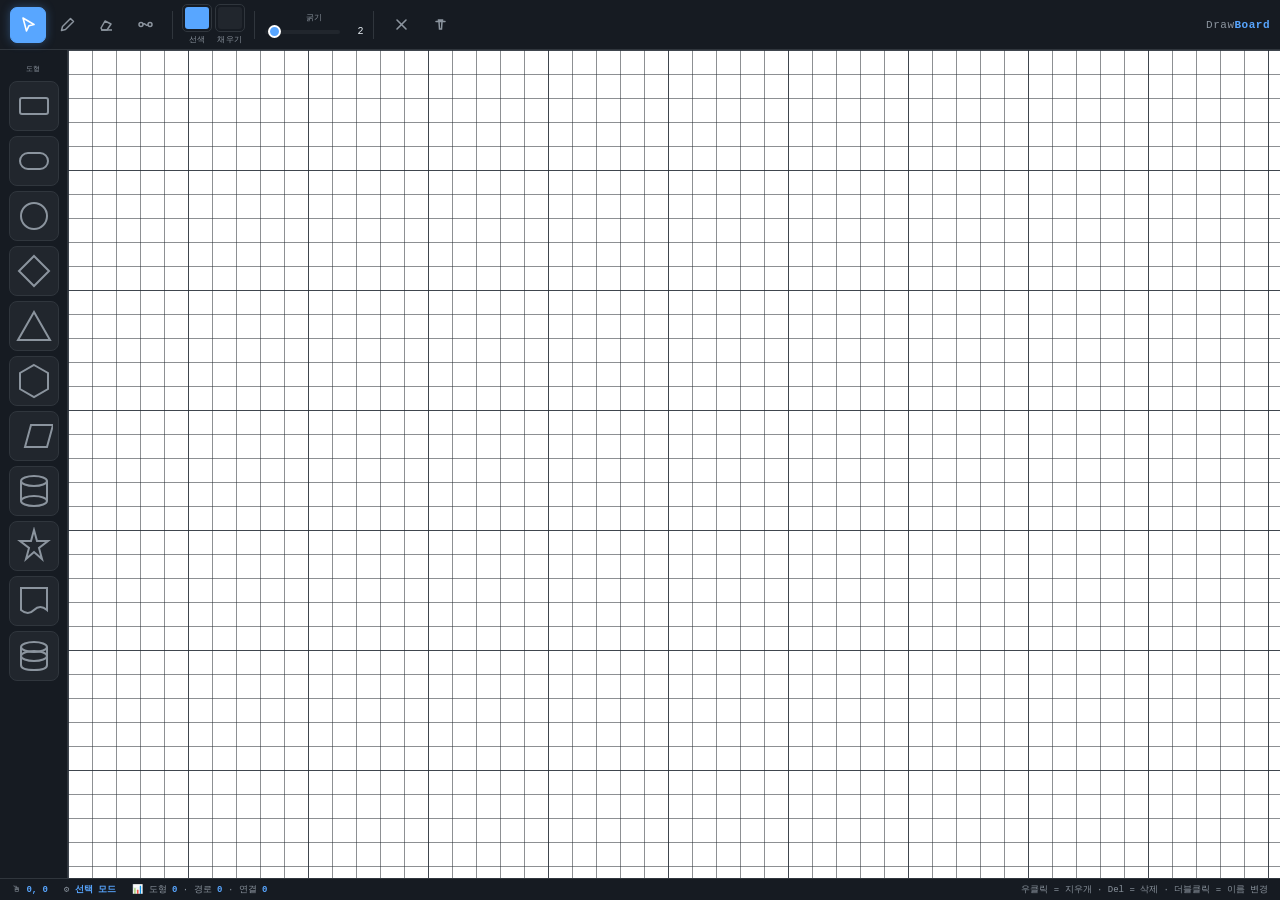
<file: index.html>
<!DOCTYPE html>
<html lang="ko">
<head>
    <meta charset="UTF-8">
    <meta name="viewport" content="width=device-width, initial-scale=1.0">
    <title>DrawBoard Pro</title>
    <link rel="stylesheet" href="style.css">
</head>
<body>

<div id="toolbar">
    <button class="tbtn active" data-tool="select" title="선택 (V)">
        <svg width="15" height="15" viewBox="0 0 15 15" fill="none" stroke="currentColor" stroke-width="1.6"><path d="M2 1L13 7.5L8 8.7L5.5 14L2 1Z" stroke-linejoin="round"/></svg>
    </button>
    <button class="tbtn" data-tool="pen" title="펜 (P)">
        <svg width="15" height="15" viewBox="0 0 15 15" fill="none" stroke="currentColor" stroke-width="1.5"><path d="M10.5 1.5L13.5 4.5L5.5 12.5L1.5 13.5L2.5 9.5L10.5 1.5Z" stroke-linejoin="round"/></svg>
    </button>
    <button class="tbtn" data-tool="eraser" title="지우개 (E)">
        <svg width="15" height="15" viewBox="0 0 15 15" fill="none" stroke="currentColor" stroke-width="1.5"><path d="M2 11L6 4L12 7L8 13H3L2 11Z" stroke-linejoin="round"/><line x1="2" y1="13" x2="13" y2="13"/></svg>
    </button>
    <button class="tbtn" data-tool="connect" title="연결선 (C)">
        <svg width="15" height="15" viewBox="0 0 15 15" fill="none" stroke="currentColor" stroke-width="1.5"><circle cx="3" cy="7.5" r="2"/><circle cx="12" cy="7.5" r="2"/><path d="M5 7.5 C6.5 4.5, 8.5 10.5, 10 7.5" fill="none"/></svg>
    </button>
    <div class="sep"></div>
    <div class="clr-wrap">
        <input type="color" class="clr-inp" id="sc" value="#58a6ff" title="선 색상">
        <span>선색</span>
    </div>
    <div class="clr-wrap">
        <input type="color" class="clr-inp" id="fc" value="#21262d" title="채우기">
        <span>채우기</span>
    </div>
    <div class="sep"></div>
    <div class="sw-wrap">
        <span>굵기</span>
        <div class="sw-row">
            <input type="range" class="swr" id="sw" min="1" max="20" value="2">
            <span class="sw-v" id="swv">2</span>
        </div>
    </div>
    <div class="sep"></div>
    <button class="tbtn" id="btn-del" title="선택 삭제 (Del)">
        <svg width="15" height="15" viewBox="0 0 15 15" fill="none" stroke="currentColor" stroke-width="1.6" stroke-linecap="round"><line x1="3" y1="3" x2="12" y2="12"/><line x1="12" y1="3" x2="3" y2="12"/></svg>
    </button>
    <button class="tbtn" id="btn-clear" title="전체 지우기">
        <svg width="15" height="15" viewBox="0 0 15 15" fill="none" stroke="currentColor" stroke-width="1.5" stroke-linecap="round"><path d="M3 4.5H12M5.5 4.5V3H9.5V4.5M6 4.5L6.5 12H8.5L9 4.5"/></svg>
    </button>
    <div class="logo">Draw<b>Board</b></div>
</div>

<div id="main">
    <div id="spanel"><div class="plabel">도형</div></div>
    <div id="cvwrap">
        <svg id="cv" xmlns="http://www.w3.org/2000/svg">
            <defs>
                <pattern id="sg" width="24" height="24" patternUnits="userSpaceOnUse">
                    <path d="M24 0L0 0 0 24" fill="none" stroke="#1c2128" stroke-width="1"/>
                </pattern>
                <pattern id="lg" width="120" height="120" patternUnits="userSpaceOnUse">
                    <rect width="120" height="120" fill="url(#sg)"/>
                    <path d="M120 0L0 0 0 120" fill="none" stroke="#252c36" stroke-width="1.5"/>
                </pattern>
                <marker id="arr" markerWidth="9" markerHeight="6" refX="8" refY="3" orient="auto">
                    <polygon points="0 0,9 3,0 6" fill="#58a6ff"/>
                </marker>
                <marker id="arr-sel" markerWidth="9" markerHeight="6" refX="8" refY="3" orient="auto">
                    <polygon points="0 0,9 3,0 6" fill="#3fb950"/>
                </marker>
            </defs>
            <rect id="cvbg" width="100%" height="100%" fill="url(#lg)" pointer-events="all"/>
            <g id="lp"></g>
            <g id="lc"></g>
            <g id="ls"></g>
            <g id="lt"></g>
        </svg>
    </div>
</div>

<div id="sb">
    <span>🖱 <b id="spos">0, 0</b></span>
    <span>⚙ <b id="stool">선택 모드</b></span>
    <span>📊 도형 <b id="scnt">0</b> · 경로 <b id="pcnt">0</b> · 연결 <b id="ccnt">0</b></span>
    <span style="margin-left:auto">우클릭 = 지우개 · Del = 삭제 · 더블클릭 = 이름 변경</span>
</div>

<div id="ghost"></div>

<script src="shapes.js"></script>
<script src="app.js"></script>
</body>
</html>
</file>
<file: style.css>
*,*::before,*::after{box-sizing:border-box;margin:0;padding:0}
:root{
  --bg:#0d1117;--panel:#161b22;--panel2:#21262d;--border:#30363d;
  --accent:#58a6ff;--success:#3fb950;--danger:#f85149;
  --text:#e6edf3;--muted:#8b949e;--hover:rgba(88,166,255,.1);
}
body{font-family:'JetBrains Mono','Fira Code','Courier New',monospace;background:var(--bg);color:var(--text);height:100vh;display:flex;flex-direction:column;overflow:hidden;-webkit-user-select:none;user-select:none}

/* TOOLBAR */
#toolbar{height:50px;background:var(--panel);border-bottom:1px solid var(--border);display:flex;align-items:center;padding:0 10px;gap:3px;flex-shrink:0;z-index:50}
.sep{width:1px;height:28px;background:var(--border);margin:0 6px;flex-shrink:0}
.tbtn{width:36px;height:36px;background:transparent;border:1.5px solid transparent;border-radius:7px;cursor:pointer;display:flex;align-items:center;justify-content:center;color:var(--muted);font-size:13px;transition:all .12s;flex-shrink:0;padding:0}
.tbtn:hover{background:var(--hover);border-color:var(--accent);color:var(--text)}
.tbtn.active{background:var(--accent);border-color:var(--accent);color:#fff;box-shadow:0 0 10px rgba(88,166,255,.35)}
.clr-wrap{display:flex;flex-direction:column;align-items:center;gap:2px;flex-shrink:0}
.clr-wrap span{font-size:8px;color:var(--muted);letter-spacing:.5px;text-transform:uppercase}
.clr-inp{width:30px;height:28px;border-radius:5px;border:1.5px solid var(--border);cursor:pointer;padding:2px;background:none}
.clr-inp::-webkit-color-swatch-wrapper{padding:0}
.clr-inp::-webkit-color-swatch{border:none;border-radius:3px}
.sw-wrap{display:flex;flex-direction:column;align-items:center;gap:3px;flex-shrink:0;min-width:100px}
.sw-wrap>span{font-size:8px;color:var(--muted);text-transform:uppercase;letter-spacing:.5px}
.sw-row{display:flex;align-items:center;gap:6px}
input[type=range].swr{-webkit-appearance:none;width:75px;height:4px;border-radius:2px;background:var(--panel2);outline:none;accent-color:var(--accent)}
input[type=range].swr::-webkit-slider-thumb{-webkit-appearance:none;width:13px;height:13px;border-radius:50%;background:var(--accent);cursor:pointer;border:2px solid #fff}
.sw-v{font-size:10px;color:var(--text);min-width:18px;text-align:right}
.logo{margin-left:auto;font-size:11px;color:var(--muted);letter-spacing:.5px}
.logo b{color:var(--accent)}

/* MAIN LAYOUT */
#main{display:flex;flex:1;overflow:hidden}

/* SHAPE PANEL */
#spanel{width:68px;background:var(--panel);border-right:1px solid var(--border);display:flex;flex-direction:column;align-items:center;padding:10px 0;gap:5px;overflow-y:auto;flex-shrink:0;scrollbar-width:thin;scrollbar-color:var(--border) transparent}
#spanel::-webkit-scrollbar{width:3px}
#spanel::-webkit-scrollbar-thumb{background:var(--border);border-radius:2px}
.plabel{font-size:7px;color:var(--muted);letter-spacing:.8px;text-transform:uppercase;margin:4px 0 2px}
.sitem{width:50px;height:50px;background:var(--panel2);border:1.5px solid var(--border);border-radius:8px;cursor:grab;display:flex;align-items:center;justify-content:center;transition:all .12s;flex-shrink:0;position:relative}
.sitem:hover{border-color:var(--accent);background:var(--hover);transform:scale(1.05)}
.sitem:active{cursor:grabbing;transform:scale(.96)}

/* CANVAS & ELEMENTS */
#cvwrap{flex:1;position:relative;overflow:hidden;background:#FFFFFF}
#cv{width:100%;height:100%;display:block;position:absolute;top:0;left:0}
.fp{fill:none;stroke-linecap:round;stroke-linejoin:round}
.cl{fill:none;stroke-linecap:round;cursor:pointer;pointer-events:visibleStroke}
.clt{fill:none;stroke-dasharray:7 4;pointer-events:none}
.shape-g{cursor:move}
.cp{fill:var(--accent,#58a6ff);stroke:#fff;stroke-width:1.5;opacity:0;cursor:crosshair;pointer-events:all;transition:opacity .1s}
.shape-g:hover .cp{opacity:.8}
.cp:hover,.cp.cphover{opacity:1!important;fill:var(--success)!important}
.svg-connecting .cp{opacity:.5}
.slabel{fill:#e6edf3;font-size:11px;text-anchor:middle;dominant-baseline:middle;pointer-events:none;font-family:'JetBrains Mono',monospace}

/* STATUS BAR */
#sb{height:22px;background:var(--panel);border-top:1px solid var(--border);display:flex;align-items:center;padding:0 12px;font-size:9px;color:var(--muted);gap:16px;flex-shrink:0}
#sb b{color:var(--accent)}

/* GHOST & TOOLTIP */
#ghost{position:fixed;pointer-events:none;z-index:9999;opacity:.65;transform:translate(-50%,-50%);display:none}
.tip{position:fixed;background:var(--panel2);border:1px solid var(--border);color:var(--text);font-size:9px;padding:3px 7px;border-radius:4px;pointer-events:none;z-index:9999;white-space:nowrap;transform:translateX(-50%)}
</file>
